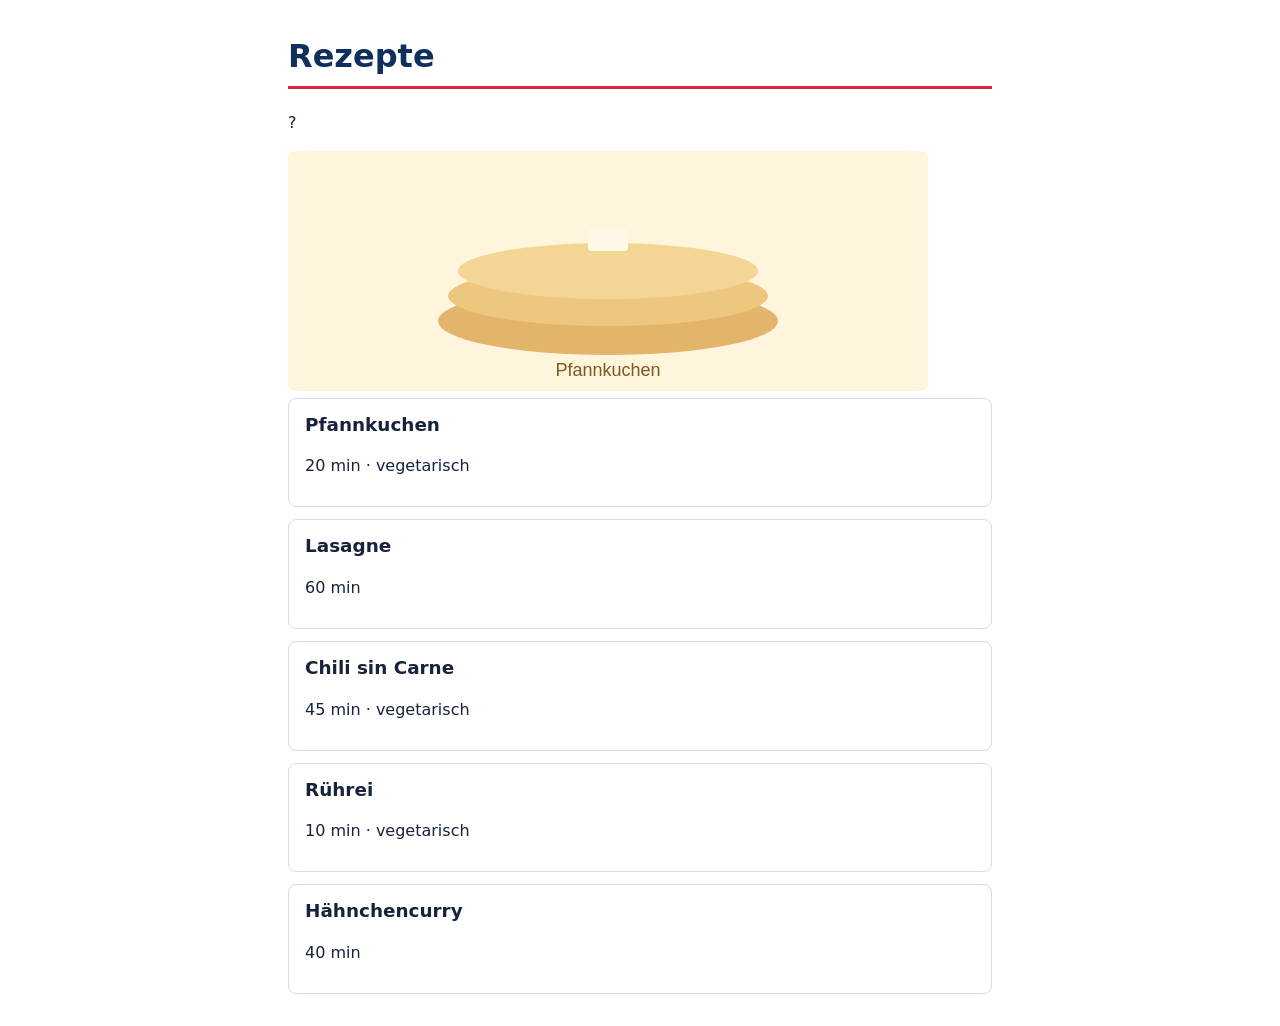
<file: day_05/exercise-5-2/index.html>
<!DOCTYPE html>
<html lang="de">
<head>
  <meta charset="UTF-8">
  <meta name="viewport" content="width=device-width, initial-scale=1.0">
  <title>Übung 5.2 - Elemente finden und verändern</title>
  <link rel="stylesheet" href="style.css">
  <script type="module" src="app.js"></script>
</head>
<body>
  <h1>Rezepte</h1>
  <p id="recipe-count">?</p>

  <img src="img/pancakes.svg" alt="">

  <article class="card">
    <h2>Pfannkuchen</h2>
    <p>20 min · vegetarisch</p>
  </article>
  <article class="card">
    <h2>Lasagne</h2>
    <p>60 min</p>
  </article>
  <article class="card">
    <h2>Chili sin Carne</h2>
    <p>45 min · vegetarisch</p>
  </article>
  <article class="card">
    <h2>Rührei</h2>
    <p>10 min · vegetarisch</p>
  </article>
  <article class="card">
    <h2>Hähnchencurry</h2>
    <p>40 min</p>
  </article>
</body>
</html>
</file>
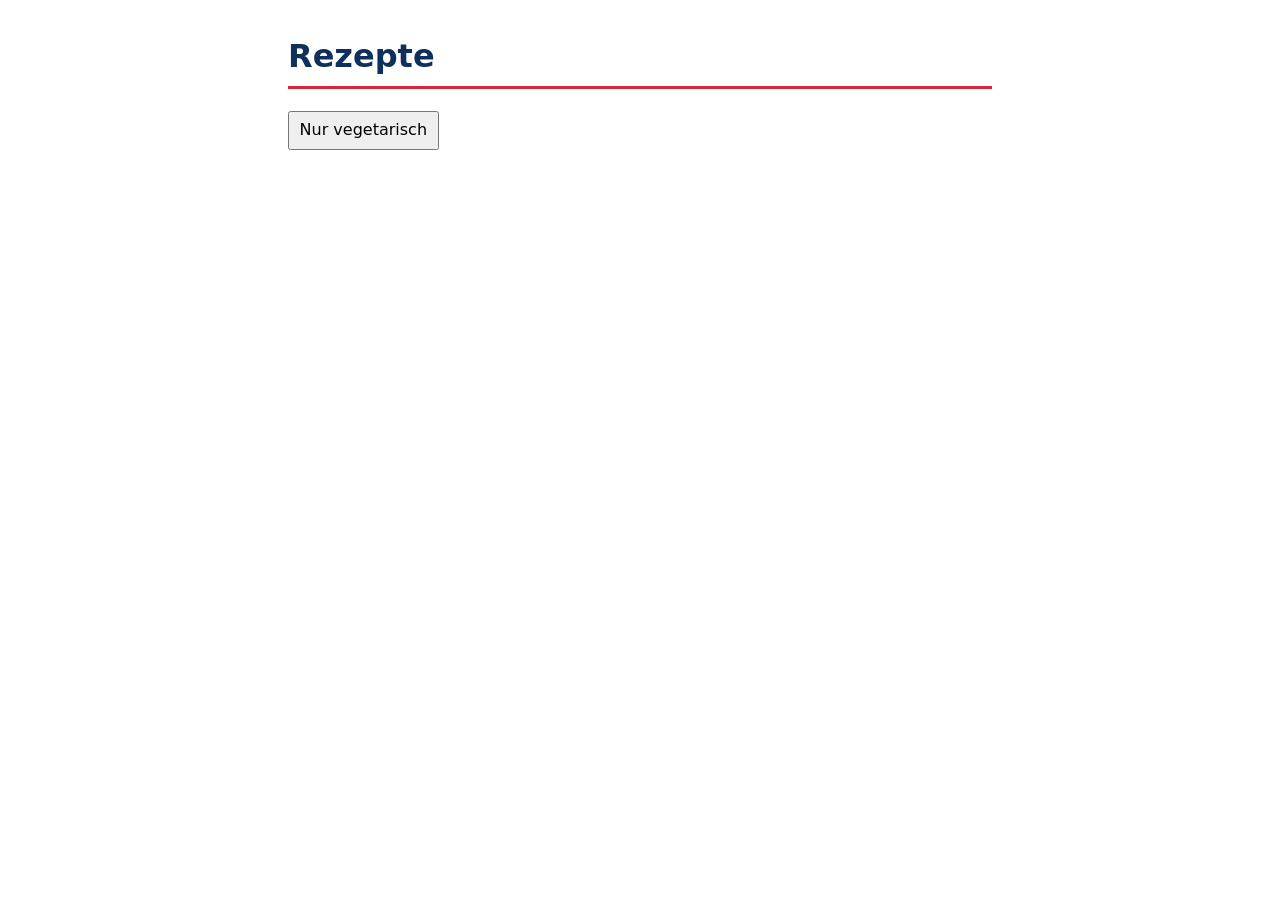
<file: day_05/exercise-5-3/index.html>
<!DOCTYPE html>
<html lang="de">
<head>
  <meta charset="UTF-8">
  <meta name="viewport" content="width=device-width, initial-scale=1.0">
  <title>Übung 5.3 - Liste rendern und Klicks</title>
  <link rel="stylesheet" href="style.css">
  <script type="module" src="app.js"></script>
</head>
<body>
  <h1>Rezepte</h1>

  <div class="toolbar">
    <button id="only-vegetarian">Nur vegetarisch</button>
  </div>

  <ul id="recipe-list"></ul>
</body>
</html>
</file>
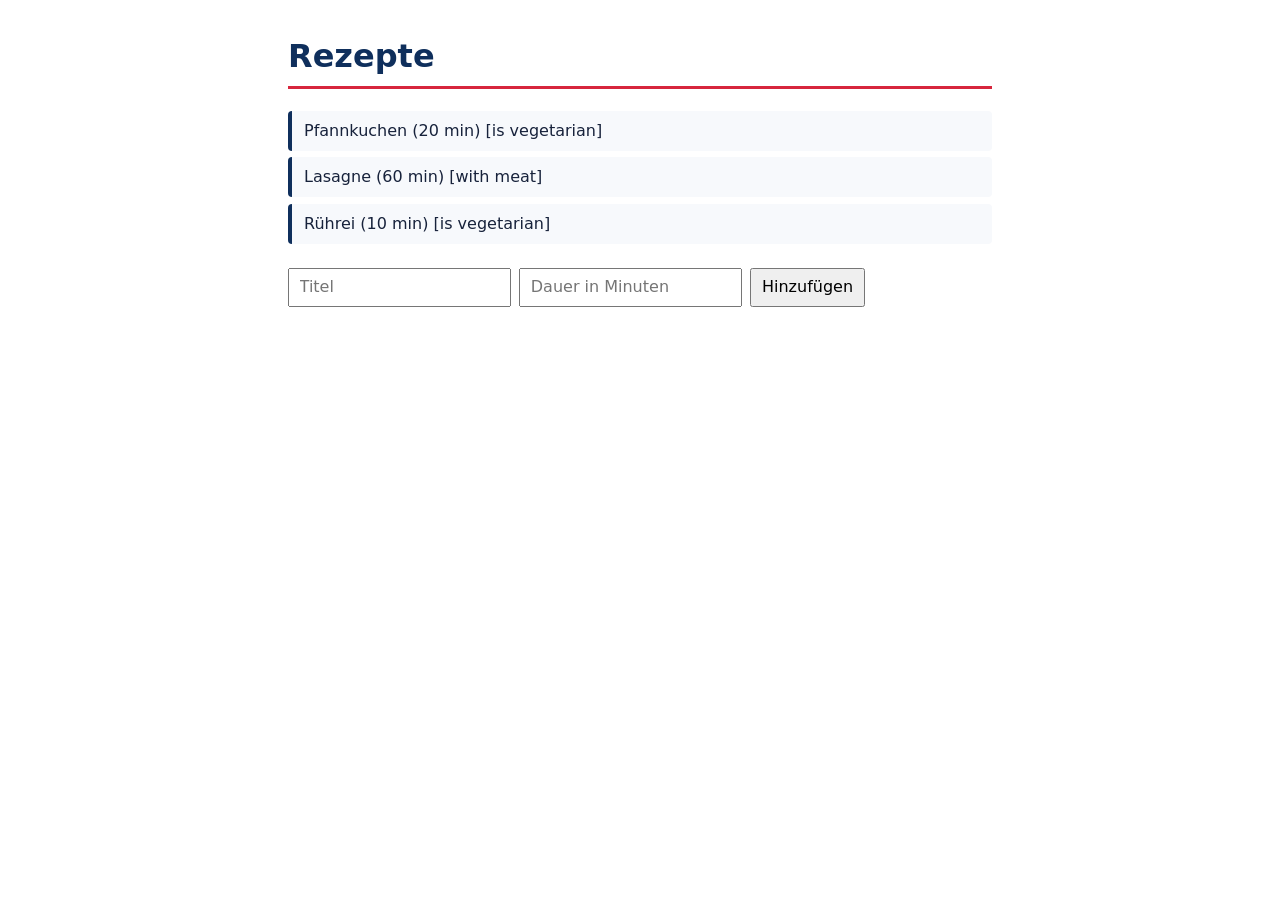
<file: day_05/exercise-5-4-plenum/index.html>
<!DOCTYPE html>
<html lang="de">
<head>
  <meta charset="UTF-8">
  <meta name="viewport" content="width=device-width, initial-scale=1.0">
  <title>Übung 5.4 - Formular</title>
  <link rel="stylesheet" href="style.css">
  <script type="module" src="app.js"></script>
</head>
<body>
  <h1>Rezepte</h1>
  <ul id="recipe-list"></ul>

  <form id="recipe-form">
    <input id="title-input" name="title" placeholder="Titel">
    <input id="duration-input" name="duration" type="number" placeholder="Dauer in Minuten">
    <button>Hinzufügen</button>
  </form>
  <p id="error-message" class="error"></p>
</body>
</html>
</file>
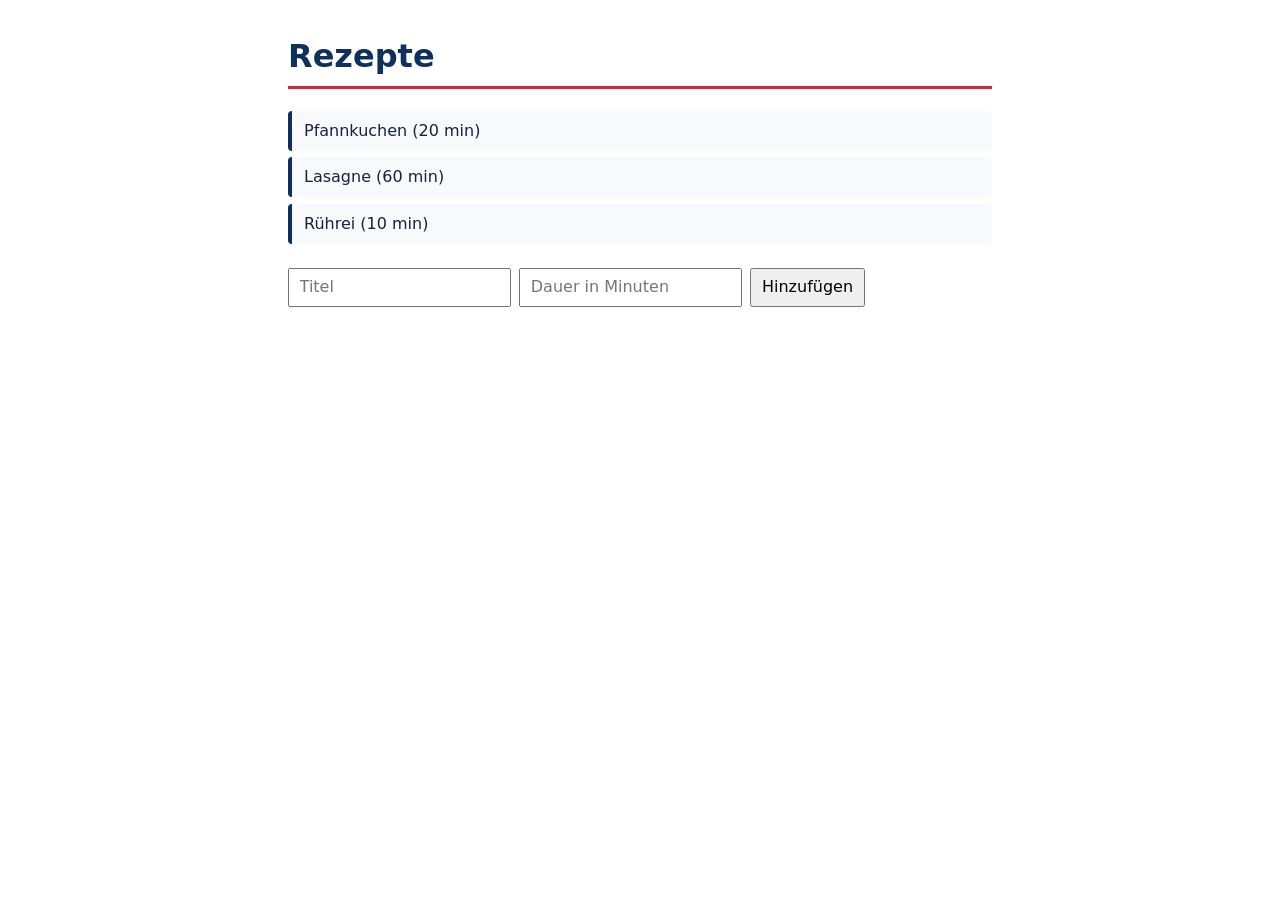
<file: day_05/exercise-5-4/index.html>
<!DOCTYPE html>
<html lang="de">
<head>
  <meta charset="UTF-8">
  <meta name="viewport" content="width=device-width, initial-scale=1.0">
  <title>Übung 5.4 - Formular</title>
  <link rel="stylesheet" href="style.css">
  <script type="module" src="app.js"></script>
</head>
<body>
  <h1>Rezepte</h1>

  <ul id="recipe-list"></ul>

  <form id="recipe-form">
    <input id="title-input" name="title" placeholder="Titel">
    <input id="duration-input" name="duration" type="number" placeholder="Dauer in Minuten">
    <button>Hinzufügen</button>
  </form>
  <p id="error-message" class="error"></p>
</body>
</html>
</file>
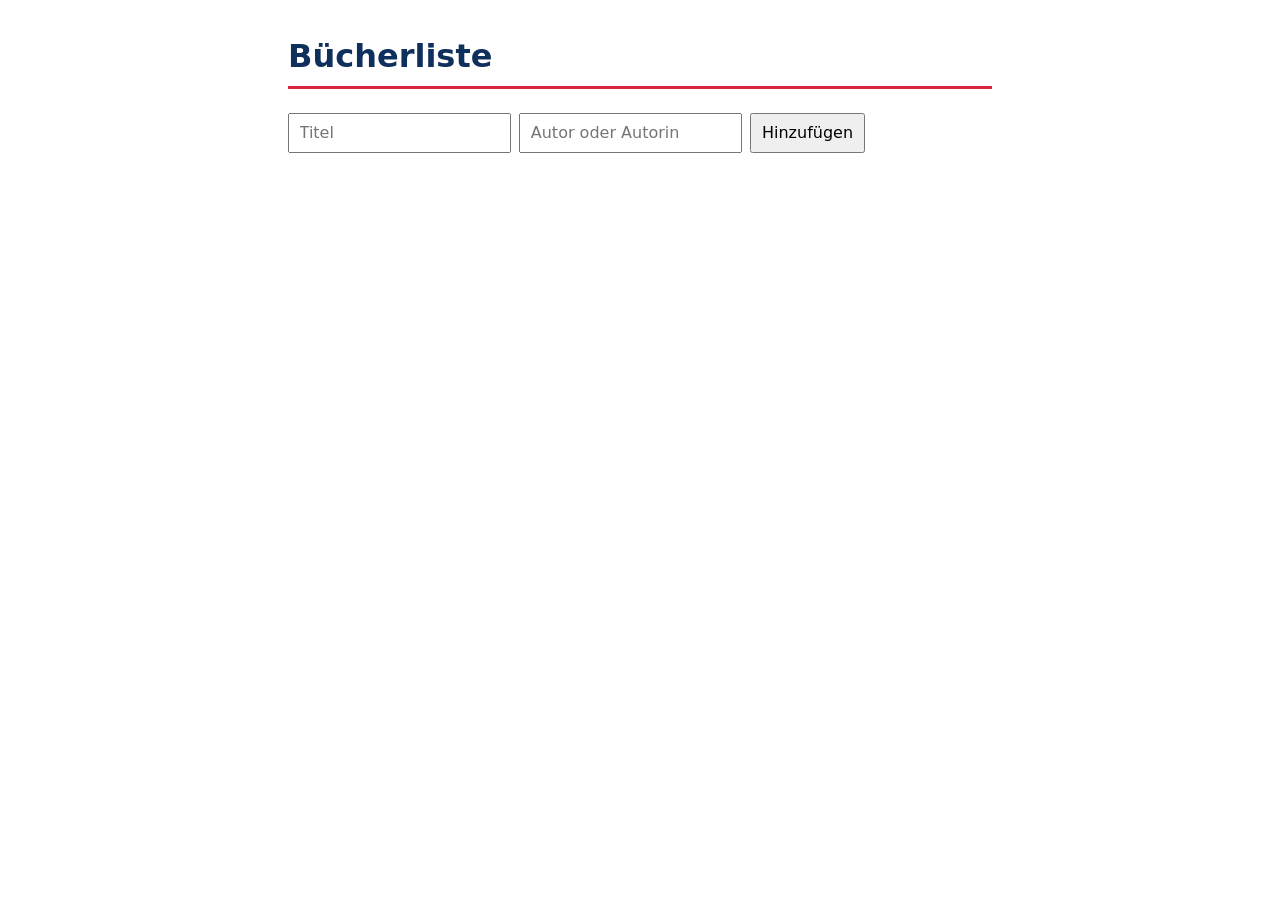
<file: day_05/exercise-5-5/index.html>
<!DOCTYPE html>
<html lang="de">
<head>
  <meta charset="UTF-8">
  <meta name="viewport" content="width=device-width, initial-scale=1.0">
  <title>Bücherliste</title>
  <link rel="stylesheet" href="style.css">
  <script src="app.js"></script>
</head>
<body>
  <h1>Bücherliste</h1>
  <p id="available-count"></p>

  <ul id="book-list"></ul>

  <form id="book-form">
    <input id="title-input" placeholder="Titel">
    <input id="author-input" name="author" placeholder="Autor oder Autorin">
    <button>Hinzufügen</button>
  </form>
  <p id="error-message" class="error"></p>
</body>
</html>
</file>
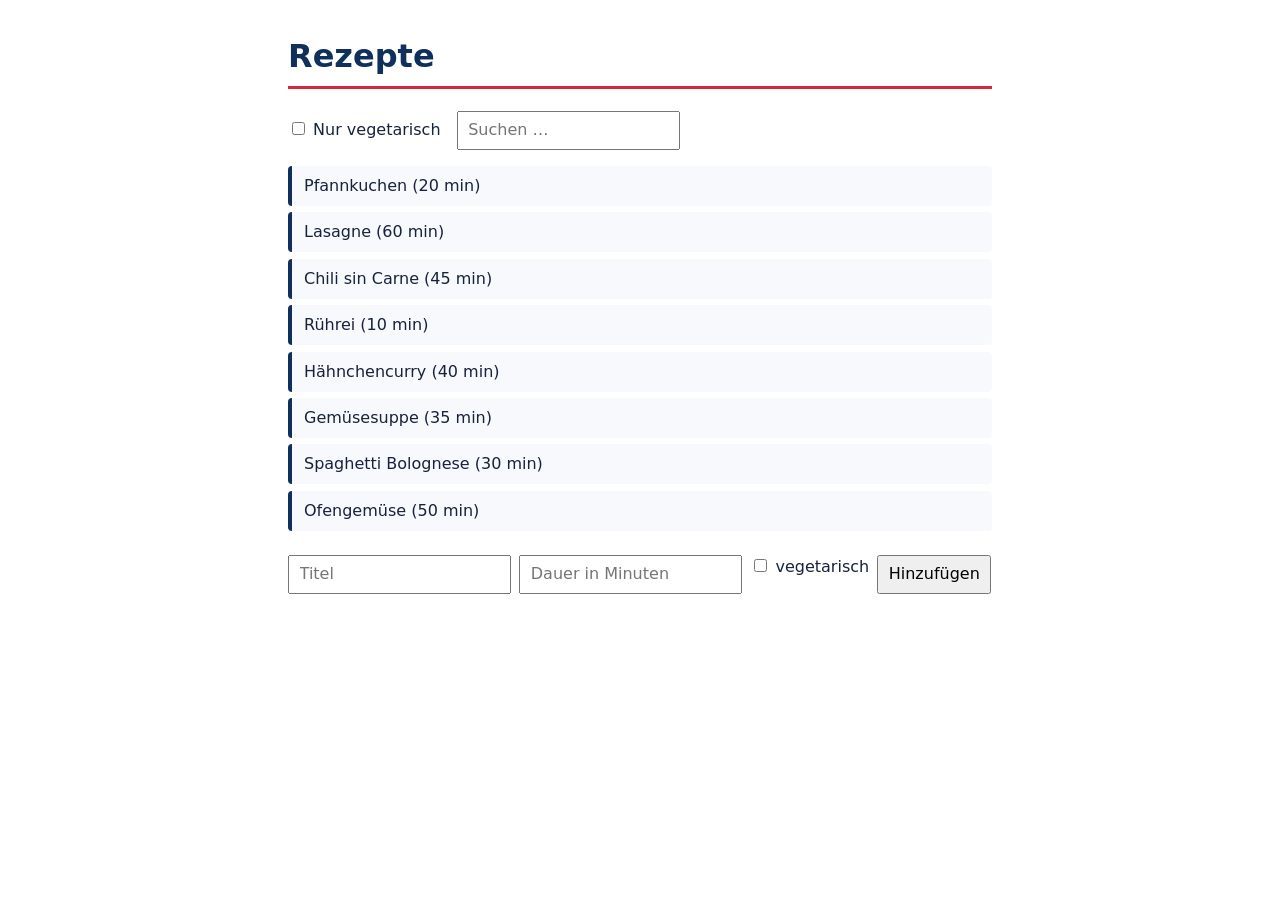
<file: day_06/exercise-6-1/index.html>
<!DOCTYPE html>
<html lang="de">
<head>
  <meta charset="UTF-8">
  <meta name="viewport" content="width=device-width, initial-scale=1.0">
  <title>Übung 6.1 - Die Rezeptliste umbauen</title>
  <link rel="stylesheet" href="style.css">
  <script type="module" src="app.js"></script>
</head>
<body>
  <h1>Rezepte</h1>

  <div class="toolbar">
    <label><input id="only-vegetarian" type="checkbox"> Nur vegetarisch</label>
    <input id="search-input" type="search" placeholder="Suchen …">
  </div>
  <p id="recipe-count"></p>

  <ul id="recipe-list"></ul>

  <form id="recipe-form">
    <input id="title-input" placeholder="Titel">
    <input id="duration-input" type="number" placeholder="Dauer in Minuten">
    <label><input id="vegetarian-input" type="checkbox"> vegetarisch</label>
    <button>Hinzufügen</button>
  </form>
  <p id="error-message" class="error"></p>
</body>
</html>
</file>
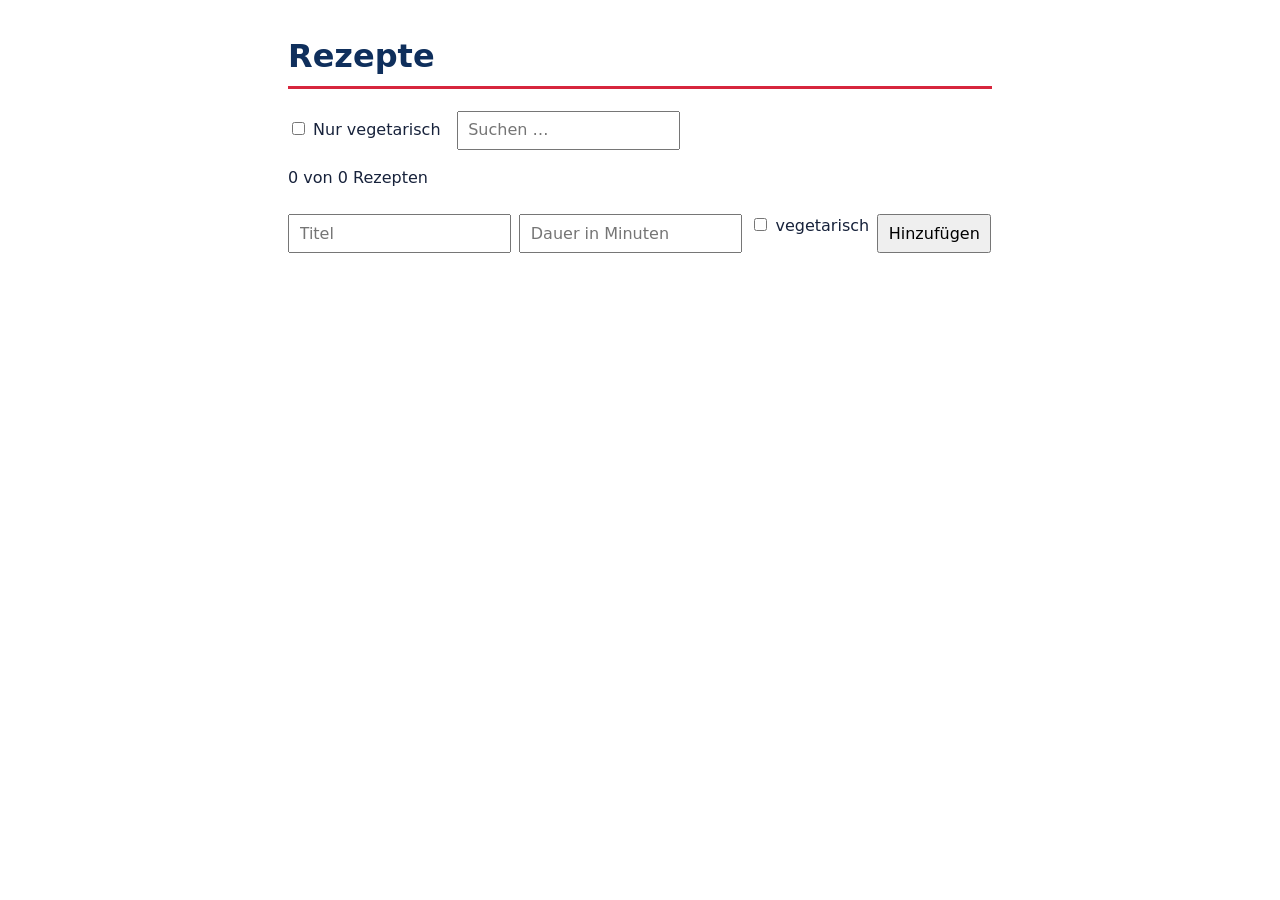
<file: day_06/exercise-6-2/index.html>
<!DOCTYPE html>
<html lang="de">
<head>
  <meta charset="UTF-8">
  <meta name="viewport" content="width=device-width, initial-scale=1.0">
  <title>Übung 6.2 - Rezepte laden</title>
  <link rel="stylesheet" href="style.css">
  <script type="module" src="app.js"></script>
</head>
<body>
  <h1>Rezepte</h1>

  <div class="toolbar">
    <label><input id="only-vegetarian" type="checkbox"> Nur vegetarisch</label>
    <input id="search-input" type="search" placeholder="Suchen …">
  </div>
  <p id="recipe-count"></p>

  <ul id="recipe-list"></ul>

  <form id="recipe-form">
    <input id="title-input" placeholder="Titel">
    <input id="duration-input" type="number" placeholder="Dauer in Minuten">
    <label><input id="vegetarian-input" type="checkbox"> vegetarisch</label>
    <button>Hinzufügen</button>
  </form>
  <p id="error-message" class="error"></p>
</body>
</html>
</file>
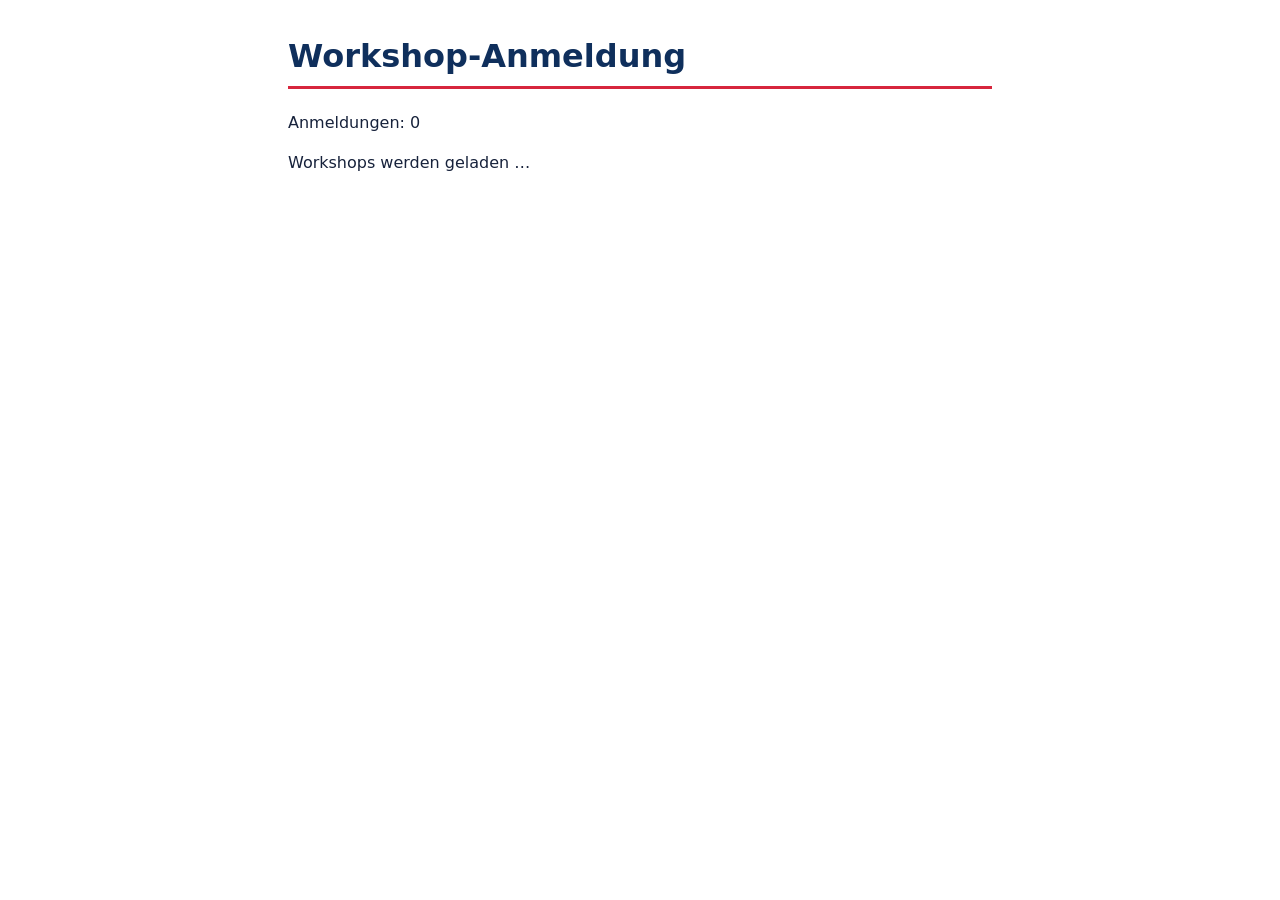
<file: day_06/exercise-6-3/index.html>
<!DOCTYPE html>
<html lang="de">
<head>
  <meta charset="UTF-8">
  <meta name="viewport" content="width=device-width, initial-scale=1.0">
  <title>Workshop-Anmeldung</title>
  <link rel="stylesheet" href="style.css">
  <script type="module" src="app.js"></script>
</head>
<body>
  <h1>Workshop-Anmeldung</h1>
  <p id="signup-count"></p>

  <ul id="workshop-list"></ul>
</body>
</html>
</file>
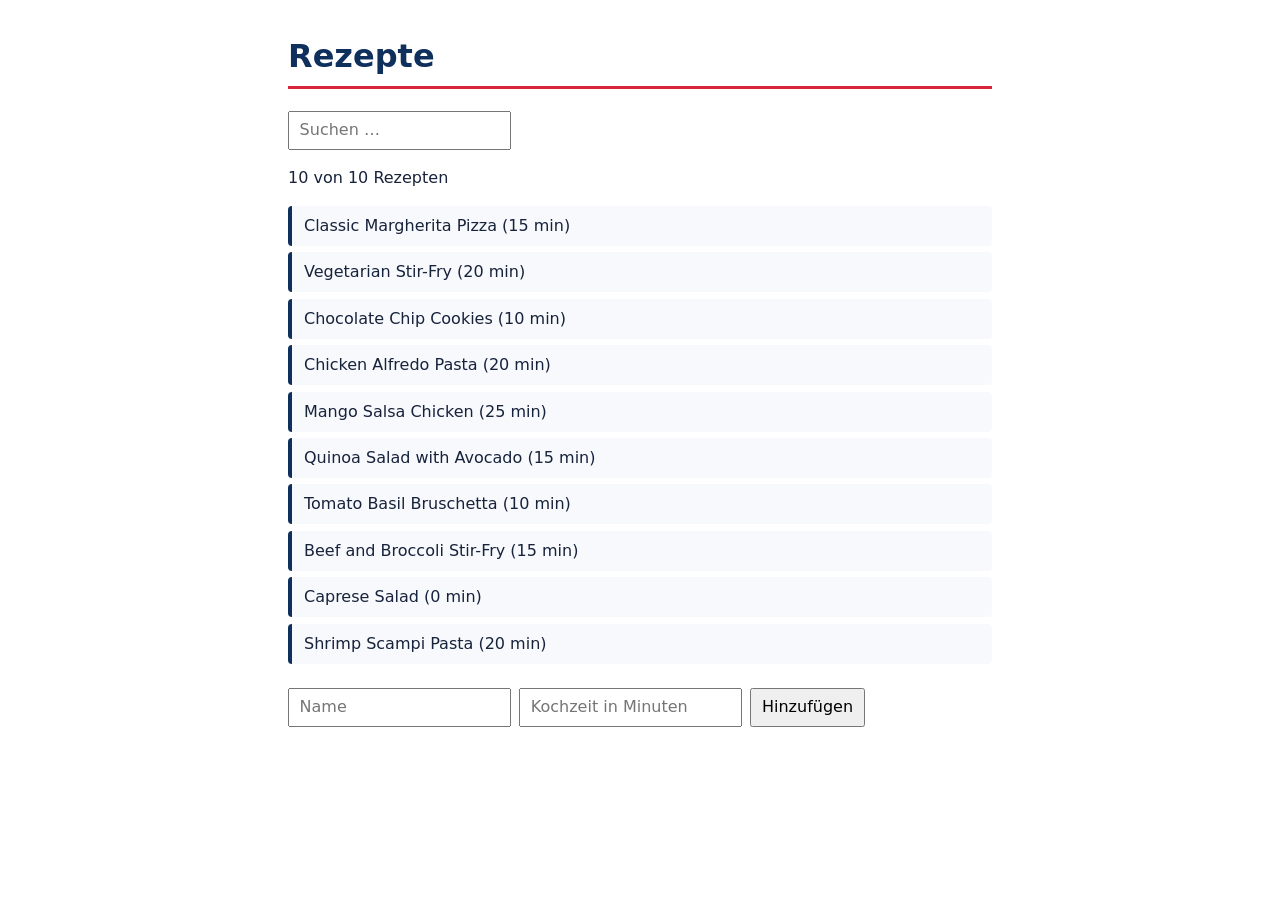
<file: day_07/exercise-7-1/index.html>
<!DOCTYPE html>
<html lang="de">
<head>
  <meta charset="UTF-8">
  <meta name="viewport" content="width=device-width, initial-scale=1.0">
  <title>Übung 7.1 - Rezepte von einer API</title>
  <link rel="stylesheet" href="style.css">
  <script type="module" src="app.js"></script>
</head>
<body>
  <h1>Rezepte</h1>

  <div class="toolbar">
    <input id="search-input" type="search" placeholder="Suchen …">
  </div>
  <p id="recipe-count"></p>

  <ul id="recipe-list"></ul>

  <form id="recipe-form">
    <input id="name-input" placeholder="Name">
    <input id="duration-input" type="number" placeholder="Kochzeit in Minuten">
    <button>Hinzufügen</button>
  </form>
  <p id="error-message" class="error"></p>
</body>
</html>
</file>
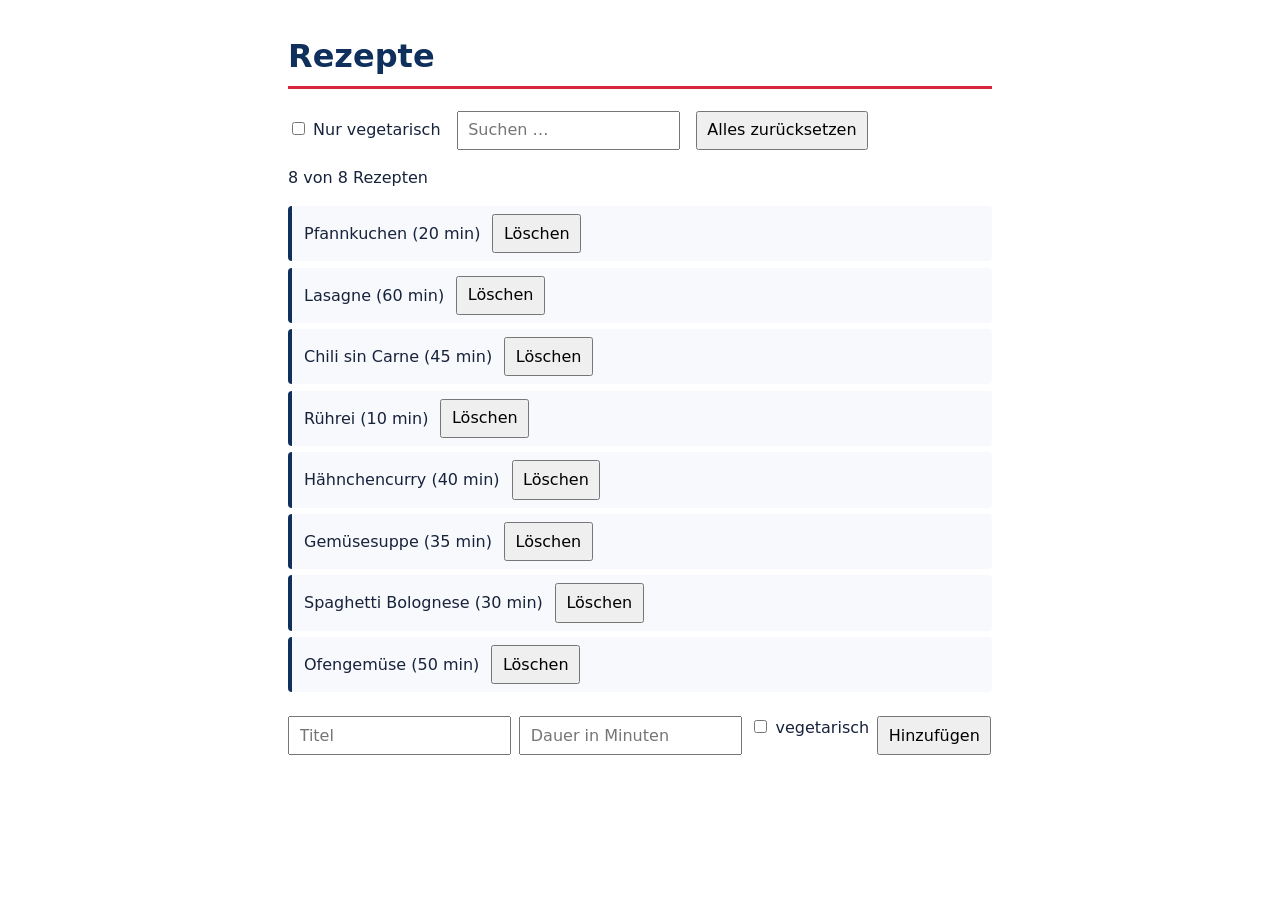
<file: day_07/exercise-7-2/index.html>
<!DOCTYPE html>
<html lang="de">
<head>
  <meta charset="UTF-8">
  <meta name="viewport" content="width=device-width, initial-scale=1.0">
  <title>Übung 7.2 - Rezepte merken, Filter teilen</title>
  <link rel="stylesheet" href="style.css">
  <script type="module" src="app.js"></script>
</head>
<body>
  <h1>Rezepte</h1>

  <div class="toolbar">
    <label><input id="only-vegetarian" type="checkbox"> Nur vegetarisch</label>
    <input id="search-input" type="search" placeholder="Suchen …">
    <!-- Ausbau B -->
    <button id="reset-button" type="button">Alles zurücksetzen</button>
  </div>
  <p id="recipe-count"></p>

  <ul id="recipe-list"></ul>

  <!-- Ausbau A: die Detailansicht -->
  <section id="recipe-detail" class="card" hidden></section>

  <form id="recipe-form">
    <input id="title-input" placeholder="Titel">
    <input id="duration-input" type="number" placeholder="Dauer in Minuten">
    <label><input id="vegetarian-input" type="checkbox"> vegetarisch</label>
    <button>Hinzufügen</button>
  </form>
  <p id="error-message" class="error"></p>
</body>
</html>
</file>
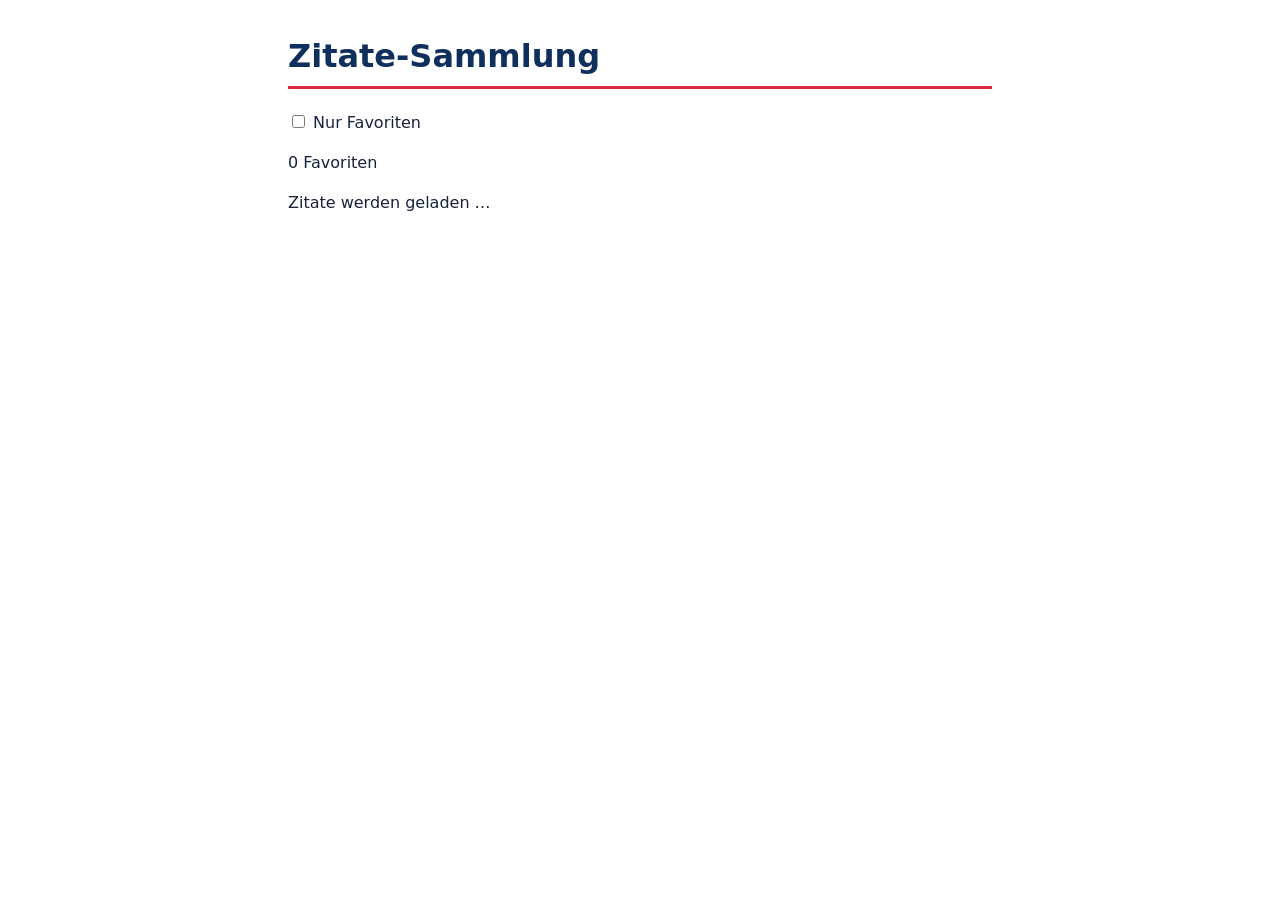
<file: day_07/exercise-7-3/index.html>
<!DOCTYPE html>
<html lang="de">
<head>
  <meta charset="UTF-8">
  <meta name="viewport" content="width=device-width, initial-scale=1.0">
  <title>Zitate-Sammlung</title>
  <link rel="stylesheet" href="style.css">
  <script type="module" src="app.js"></script>
</head>
<body>
  <h1>Zitate-Sammlung</h1>

  <div class="toolbar">
    <label><input id="only-favorites" type="checkbox"> Nur Favoriten</label>
  </div>
  <p id="favorite-count"></p>

  <ul id="quote-list"></ul>
</body>
</html>
</file>
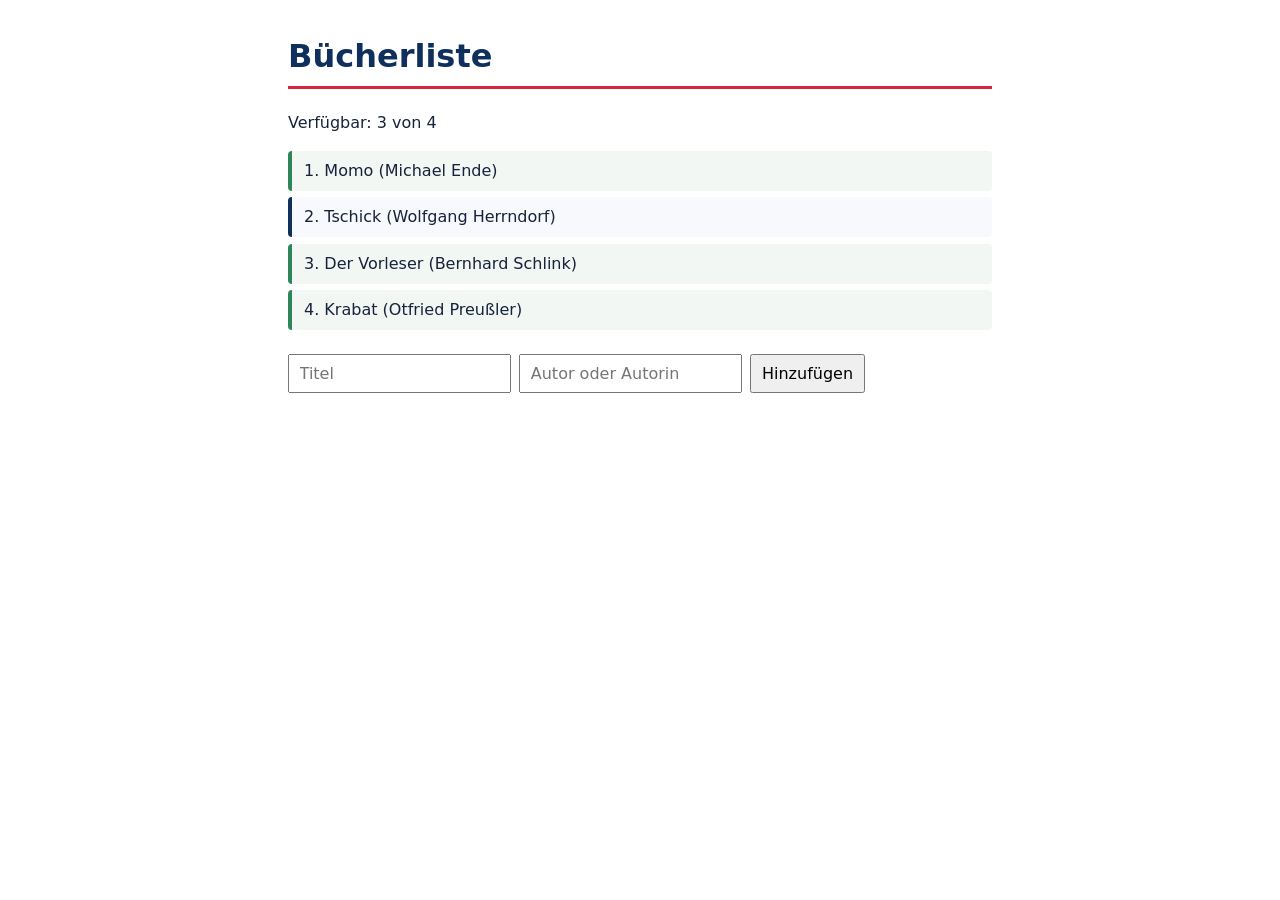
<file: day_05/solution/exercise-5-5/index.html>
<!DOCTYPE html>
<html lang="de">
<head>
  <meta charset="UTF-8">
  <meta name="viewport" content="width=device-width, initial-scale=1.0">
  <title>Bücherliste</title>
  <link rel="stylesheet" href="style.css">
  <!--
    FEHLER 1 behoben: Beim <script> fehlte  type="module" .
    Erkennungszeichen: die einzige rote Meldung -
      Uncaught TypeError: Cannot read properties of null (reading 'addEventListener')
    Die Meldung zeigt die FOLGE: form ist null. Die URSACHE: Ohne
    type="module" läuft das Skript sofort, beim Lesen des <head> -
    und da gibt es das Formular noch nicht. Ein Modul wartet, bis die
    Seite fertig gelesen ist.
  -->
  <script type="module" src="app.js"></script>
</head>
<body>
  <h1>Bücherliste</h1>
  <p id="available-count"></p>

  <ul id="book-list"></ul>

  <form id="book-form">
    <!--
      FEHLER 3 behoben: Beim Titelfeld fehlte  name="title" .
      Erkennungszeichen: Beim Absenden die Meldung
        Cannot read properties of undefined (reading 'trim')
      - solange Fehler 5 noch drin ist, nur mit "Preserve log" zu sehen.
      Breakpoint auf die Zeile mit data.title: data ist
      { author: "..." } - title fehlt ganz. FormData nimmt nur Felder
      mit name.
    -->
    <input id="title-input" name="title" placeholder="Titel">
    <input id="author-input" name="author" placeholder="Autor oder Autorin">
    <button>Hinzufügen</button>
  </form>
  <p id="error-message" class="error"></p>
</body>
</html>
</file>
<file: day_05/exercise-5-2/style.css>
/* ============================================================
   Gemeinsames Aussehen für die Browser-Übungen.
   Hier musst du nichts ändern - JavaScript schaltet nur Klassen um.
   ============================================================ */

body {
  font-family: system-ui, sans-serif;
  max-width: 44rem;
  margin: 2rem auto;
  padding: 0 1.5rem;
  line-height: 1.5;
  color: #17223b;
}

h1 {
  color: #0f2f5c;
  border-bottom: 3px solid #d7263d;
  padding-bottom: .4rem;
}

ul, ol {
  padding-left: 0;
  list-style: none;
}

li {
  padding: .5rem .75rem;
  margin-bottom: .4rem;
  background: #f7f9fc;
  border-left: 4px solid #0f2f5c;
  border-radius: 4px;
  cursor: pointer;
}

li button {
  margin-left: .75rem;
}

form {
  display: flex;
  flex-wrap: wrap;
  gap: .5rem;
  margin: 1.5rem 0 .5rem;
}

input, button {
  font: inherit;
  padding: .35rem .6rem;
}

.toolbar {
  display: flex;
  flex-wrap: wrap;
  gap: 1rem;
  align-items: center;
  margin-bottom: 1rem;
}

.card {
  padding: .75rem 1rem;
  margin-bottom: .75rem;
  border: 1px solid #d4dbe8;
  border-radius: 8px;
}

.card h2 {
  margin: 0 0 .25rem;
  font-size: 1.15rem;
}

img {
  max-width: 100%;
  border-radius: 8px;
}

/* ---- Zustände, die JavaScript an- und ausschaltet ---- */

.long {
  border-color: #d7263d;
  background: #fdf1f2;
}

.highlight {
  border-color: #2f855a;
  background: #f2f7f4;
}

.done {
  text-decoration: line-through;
  opacity: .55;
}

.available {
  border-left-color: #2f855a;
  background: #f2f7f4;
}

.error {
  color: #8b1a26;
  font-weight: 600;
  min-height: 1.5em;
}
</file>
<file: day_05/exercise-5-3/style.css>
/* ============================================================
   Gemeinsames Aussehen für die Browser-Übungen.
   Hier musst du nichts ändern - JavaScript schaltet nur Klassen um.
   ============================================================ */

body {
  font-family: system-ui, sans-serif;
  max-width: 44rem;
  margin: 2rem auto;
  padding: 0 1.5rem;
  line-height: 1.5;
  color: #17223b;
}

h1 {
  color: #0f2f5c;
  border-bottom: 3px solid #d7263d;
  padding-bottom: .4rem;
}

ul, ol {
  padding-left: 0;
  list-style: none;
}

li {
  padding: .5rem .75rem;
  margin-bottom: .4rem;
  background: #f7f9fc;
  border-left: 4px solid #0f2f5c;
  border-radius: 4px;
  cursor: pointer;
}

li button {
  margin-left: .75rem;
}

form {
  display: flex;
  flex-wrap: wrap;
  gap: .5rem;
  margin: 1.5rem 0 .5rem;
}

input, button {
  font: inherit;
  padding: .35rem .6rem;
}

.toolbar {
  display: flex;
  flex-wrap: wrap;
  gap: 1rem;
  align-items: center;
  margin-bottom: 1rem;
}

.card {
  padding: .75rem 1rem;
  margin-bottom: .75rem;
  border: 1px solid #d4dbe8;
  border-radius: 8px;
}

.card h2 {
  margin: 0 0 .25rem;
  font-size: 1.15rem;
}

img {
  max-width: 100%;
  border-radius: 8px;
}

/* ---- Zustände, die JavaScript an- und ausschaltet ---- */

.long {
  border-color: #d7263d;
  background: #fdf1f2;
}

.highlight {
  border-color: #2f855a;
  background: #f2f7f4;
}

.done {
  text-decoration: line-through;
  opacity: .55;
}

.available {
  border-left-color: #2f855a;
  background: #f2f7f4;
}

.error {
  color: #8b1a26;
  font-weight: 600;
  min-height: 1.5em;
}
</file>
<file: day_05/exercise-5-4-plenum/style.css>
/* ============================================================
   Gemeinsames Aussehen für die Browser-Übungen.
   Hier musst du nichts ändern - JavaScript schaltet nur Klassen um.
   ============================================================ */

body {
  font-family: system-ui, sans-serif;
  max-width: 44rem;
  margin: 2rem auto;
  padding: 0 1.5rem;
  line-height: 1.5;
  color: #17223b;
}

h1 {
  color: #0f2f5c;
  border-bottom: 3px solid #d7263d;
  padding-bottom: .4rem;
}

ul, ol {
  padding-left: 0;
  list-style: none;
}

li {
  padding: .5rem .75rem;
  margin-bottom: .4rem;
  background: #f7f9fc;
  border-left: 4px solid #0f2f5c;
  border-radius: 4px;
  cursor: pointer;
}

li button {
  margin-left: .75rem;
}

form {
  display: flex;
  flex-wrap: wrap;
  gap: .5rem;
  margin: 1.5rem 0 .5rem;
}

input, button {
  font: inherit;
  padding: .35rem .6rem;
}

.toolbar {
  display: flex;
  flex-wrap: wrap;
  gap: 1rem;
  align-items: center;
  margin-bottom: 1rem;
}

.card {
  padding: .75rem 1rem;
  margin-bottom: .75rem;
  border: 1px solid #d4dbe8;
  border-radius: 8px;
}

.card h2 {
  margin: 0 0 .25rem;
  font-size: 1.15rem;
}

img {
  max-width: 100%;
  border-radius: 8px;
}

/* ---- Zustände, die JavaScript an- und ausschaltet ---- */

.long {
  border-color: #d7263d;
  background: #fdf1f2;
}

.highlight {
  border-color: #2f855a;
  background: #f2f7f4;
}

.done {
  text-decoration: line-through;
  opacity: .55;
}

.available {
  border-left-color: #2f855a;
  background: #f2f7f4;
}

.error {
  color: #8b1a26;
  font-weight: 600;
  min-height: 1.5em;
}
</file>
<file: day_05/exercise-5-4/style.css>
/* ============================================================
   Gemeinsames Aussehen für die Browser-Übungen.
   Hier musst du nichts ändern - JavaScript schaltet nur Klassen um.
   ============================================================ */

body {
  font-family: system-ui, sans-serif;
  max-width: 44rem;
  margin: 2rem auto;
  padding: 0 1.5rem;
  line-height: 1.5;
  color: #17223b;
}

h1 {
  color: #0f2f5c;
  border-bottom: 3px solid #d7263d;
  padding-bottom: .4rem;
}

ul, ol {
  padding-left: 0;
  list-style: none;
}

li {
  padding: .5rem .75rem;
  margin-bottom: .4rem;
  background: #f7f9fc;
  border-left: 4px solid #0f2f5c;
  border-radius: 4px;
  cursor: pointer;
}

li button {
  margin-left: .75rem;
}

form {
  display: flex;
  flex-wrap: wrap;
  gap: .5rem;
  margin: 1.5rem 0 .5rem;
}

input, button {
  font: inherit;
  padding: .35rem .6rem;
}

.toolbar {
  display: flex;
  flex-wrap: wrap;
  gap: 1rem;
  align-items: center;
  margin-bottom: 1rem;
}

.card {
  padding: .75rem 1rem;
  margin-bottom: .75rem;
  border: 1px solid #d4dbe8;
  border-radius: 8px;
}

.card h2 {
  margin: 0 0 .25rem;
  font-size: 1.15rem;
}

img {
  max-width: 100%;
  border-radius: 8px;
}

/* ---- Zustände, die JavaScript an- und ausschaltet ---- */

.long {
  border-color: #d7263d;
  background: #fdf1f2;
}

.highlight {
  border-color: #2f855a;
  background: #f2f7f4;
}

.done {
  text-decoration: line-through;
  opacity: .55;
}

.available {
  border-left-color: #2f855a;
  background: #f2f7f4;
}

.error {
  color: #8b1a26;
  font-weight: 600;
  min-height: 1.5em;
}
</file>
<file: day_05/exercise-5-5/style.css>
/* ============================================================
   Gemeinsames Aussehen für die Browser-Übungen.
   Hier musst du nichts ändern - JavaScript schaltet nur Klassen um.
   ============================================================ */

body {
  font-family: system-ui, sans-serif;
  max-width: 44rem;
  margin: 2rem auto;
  padding: 0 1.5rem;
  line-height: 1.5;
  color: #17223b;
}

h1 {
  color: #0f2f5c;
  border-bottom: 3px solid #d7263d;
  padding-bottom: .4rem;
}

ul, ol {
  padding-left: 0;
  list-style: none;
}

li {
  padding: .5rem .75rem;
  margin-bottom: .4rem;
  background: #f7f9fc;
  border-left: 4px solid #0f2f5c;
  border-radius: 4px;
  cursor: pointer;
}

li button {
  margin-left: .75rem;
}

form {
  display: flex;
  flex-wrap: wrap;
  gap: .5rem;
  margin: 1.5rem 0 .5rem;
}

input, button {
  font: inherit;
  padding: .35rem .6rem;
}

.toolbar {
  display: flex;
  flex-wrap: wrap;
  gap: 1rem;
  align-items: center;
  margin-bottom: 1rem;
}

.card {
  padding: .75rem 1rem;
  margin-bottom: .75rem;
  border: 1px solid #d4dbe8;
  border-radius: 8px;
}

.card h2 {
  margin: 0 0 .25rem;
  font-size: 1.15rem;
}

img {
  max-width: 100%;
  border-radius: 8px;
}

/* ---- Zustände, die JavaScript an- und ausschaltet ---- */

.long {
  border-color: #d7263d;
  background: #fdf1f2;
}

.highlight {
  border-color: #2f855a;
  background: #f2f7f4;
}

.done {
  text-decoration: line-through;
  opacity: .55;
}

.available {
  border-left-color: #2f855a;
  background: #f2f7f4;
}

.error {
  color: #8b1a26;
  font-weight: 600;
  min-height: 1.5em;
}
</file>
<file: day_06/exercise-6-1/style.css>
/* ============================================================
   Gemeinsames Aussehen für die Browser-Übungen.
   Hier musst du nichts ändern - JavaScript schaltet nur Klassen um.
   ============================================================ */

body {
  font-family: system-ui, sans-serif;
  max-width: 44rem;
  margin: 2rem auto;
  padding: 0 1.5rem;
  line-height: 1.5;
  color: #17223b;
}

h1 {
  color: #0f2f5c;
  border-bottom: 3px solid #d7263d;
  padding-bottom: .4rem;
}

ul, ol {
  padding-left: 0;
  list-style: none;
}

li {
  padding: .5rem .75rem;
  margin-bottom: .4rem;
  background: #f7f9fc;
  border-left: 4px solid #0f2f5c;
  border-radius: 4px;
  cursor: pointer;
}

li button {
  margin-left: .75rem;
}

form {
  display: flex;
  flex-wrap: wrap;
  gap: .5rem;
  margin: 1.5rem 0 .5rem;
}

input, button {
  font: inherit;
  padding: .35rem .6rem;
}

.toolbar {
  display: flex;
  flex-wrap: wrap;
  gap: 1rem;
  align-items: center;
  margin-bottom: 1rem;
}

.card {
  padding: .75rem 1rem;
  margin-bottom: .75rem;
  border: 1px solid #d4dbe8;
  border-radius: 8px;
}

.card h2 {
  margin: 0 0 .25rem;
  font-size: 1.15rem;
}

img {
  max-width: 100%;
  border-radius: 8px;
}

/* ---- Zustände, die JavaScript an- und ausschaltet ---- */

.long {
  border-color: #d7263d;
  background: #fdf1f2;
}

.highlight {
  border-color: #2f855a;
  background: #f2f7f4;
}

.done {
  text-decoration: line-through;
  opacity: .55;
}

.available {
  border-left-color: #2f855a;
  background: #f2f7f4;
}

.error {
  color: #8b1a26;
  font-weight: 600;
  min-height: 1.5em;
}
</file>
<file: day_06/exercise-6-2/style.css>
/* ============================================================
   Gemeinsames Aussehen für die Browser-Übungen.
   Hier musst du nichts ändern - JavaScript schaltet nur Klassen um.
   ============================================================ */

body {
  font-family: system-ui, sans-serif;
  max-width: 44rem;
  margin: 2rem auto;
  padding: 0 1.5rem;
  line-height: 1.5;
  color: #17223b;
}

h1 {
  color: #0f2f5c;
  border-bottom: 3px solid #d7263d;
  padding-bottom: .4rem;
}

ul, ol {
  padding-left: 0;
  list-style: none;
}

li {
  padding: .5rem .75rem;
  margin-bottom: .4rem;
  background: #f7f9fc;
  border-left: 4px solid #0f2f5c;
  border-radius: 4px;
  cursor: pointer;
}

li button {
  margin-left: .75rem;
}

form {
  display: flex;
  flex-wrap: wrap;
  gap: .5rem;
  margin: 1.5rem 0 .5rem;
}

input, button {
  font: inherit;
  padding: .35rem .6rem;
}

.toolbar {
  display: flex;
  flex-wrap: wrap;
  gap: 1rem;
  align-items: center;
  margin-bottom: 1rem;
}

.card {
  padding: .75rem 1rem;
  margin-bottom: .75rem;
  border: 1px solid #d4dbe8;
  border-radius: 8px;
}

.card h2 {
  margin: 0 0 .25rem;
  font-size: 1.15rem;
}

img {
  max-width: 100%;
  border-radius: 8px;
}

/* ---- Zustände, die JavaScript an- und ausschaltet ---- */

.long {
  border-color: #d7263d;
  background: #fdf1f2;
}

.highlight {
  border-color: #2f855a;
  background: #f2f7f4;
}

.done {
  text-decoration: line-through;
  opacity: .55;
}

.available {
  border-left-color: #2f855a;
  background: #f2f7f4;
}

.error {
  color: #8b1a26;
  font-weight: 600;
  min-height: 1.5em;
}
</file>
<file: day_06/exercise-6-3/style.css>
/* ============================================================
   Gemeinsames Aussehen für die Browser-Übungen.
   Hier musst du nichts ändern - JavaScript schaltet nur Klassen um.
   ============================================================ */

body {
  font-family: system-ui, sans-serif;
  max-width: 44rem;
  margin: 2rem auto;
  padding: 0 1.5rem;
  line-height: 1.5;
  color: #17223b;
}

h1 {
  color: #0f2f5c;
  border-bottom: 3px solid #d7263d;
  padding-bottom: .4rem;
}

ul, ol {
  padding-left: 0;
  list-style: none;
}

li {
  padding: .5rem .75rem;
  margin-bottom: .4rem;
  background: #f7f9fc;
  border-left: 4px solid #0f2f5c;
  border-radius: 4px;
  cursor: pointer;
}

li button {
  margin-left: .75rem;
}

form {
  display: flex;
  flex-wrap: wrap;
  gap: .5rem;
  margin: 1.5rem 0 .5rem;
}

input, button {
  font: inherit;
  padding: .35rem .6rem;
}

.toolbar {
  display: flex;
  flex-wrap: wrap;
  gap: 1rem;
  align-items: center;
  margin-bottom: 1rem;
}

.card {
  padding: .75rem 1rem;
  margin-bottom: .75rem;
  border: 1px solid #d4dbe8;
  border-radius: 8px;
}

.card h2 {
  margin: 0 0 .25rem;
  font-size: 1.15rem;
}

img {
  max-width: 100%;
  border-radius: 8px;
}

/* ---- Zustände, die JavaScript an- und ausschaltet ---- */

.long {
  border-color: #d7263d;
  background: #fdf1f2;
}

.highlight {
  border-color: #2f855a;
  background: #f2f7f4;
}

.done {
  text-decoration: line-through;
  opacity: .55;
}

.available {
  border-left-color: #2f855a;
  background: #f2f7f4;
}

.error {
  color: #8b1a26;
  font-weight: 600;
  min-height: 1.5em;
}
</file>
<file: day_07/exercise-7-1/style.css>
/* ============================================================
   Gemeinsames Aussehen für die Browser-Übungen.
   Hier musst du nichts ändern - JavaScript schaltet nur Klassen um.
   ============================================================ */

body {
  font-family: system-ui, sans-serif;
  max-width: 44rem;
  margin: 2rem auto;
  padding: 0 1.5rem;
  line-height: 1.5;
  color: #17223b;
}

h1 {
  color: #0f2f5c;
  border-bottom: 3px solid #d7263d;
  padding-bottom: .4rem;
}

ul, ol {
  padding-left: 0;
  list-style: none;
}

li {
  padding: .5rem .75rem;
  margin-bottom: .4rem;
  background: #f7f9fc;
  border-left: 4px solid #0f2f5c;
  border-radius: 4px;
  cursor: pointer;
}

li button {
  margin-left: .75rem;
}

form {
  display: flex;
  flex-wrap: wrap;
  gap: .5rem;
  margin: 1.5rem 0 .5rem;
}

input, button {
  font: inherit;
  padding: .35rem .6rem;
}

.toolbar {
  display: flex;
  flex-wrap: wrap;
  gap: 1rem;
  align-items: center;
  margin-bottom: 1rem;
}

.card {
  padding: .75rem 1rem;
  margin-bottom: .75rem;
  border: 1px solid #d4dbe8;
  border-radius: 8px;
}

.card h2 {
  margin: 0 0 .25rem;
  font-size: 1.15rem;
}

img {
  max-width: 100%;
  border-radius: 8px;
}

/* ---- Zustände, die JavaScript an- und ausschaltet ---- */

.long {
  border-color: #d7263d;
  background: #fdf1f2;
}

.highlight {
  border-color: #2f855a;
  background: #f2f7f4;
}

.done {
  text-decoration: line-through;
  opacity: .55;
}

.available {
  border-left-color: #2f855a;
  background: #f2f7f4;
}

.error {
  color: #8b1a26;
  font-weight: 600;
  min-height: 1.5em;
}
</file>
<file: day_07/exercise-7-2/style.css>
/* ============================================================
   Gemeinsames Aussehen für die Browser-Übungen.
   Hier musst du nichts ändern - JavaScript schaltet nur Klassen um.
   ============================================================ */

body {
  font-family: system-ui, sans-serif;
  max-width: 44rem;
  margin: 2rem auto;
  padding: 0 1.5rem;
  line-height: 1.5;
  color: #17223b;
}

h1 {
  color: #0f2f5c;
  border-bottom: 3px solid #d7263d;
  padding-bottom: .4rem;
}

ul, ol {
  padding-left: 0;
  list-style: none;
}

li {
  padding: .5rem .75rem;
  margin-bottom: .4rem;
  background: #f7f9fc;
  border-left: 4px solid #0f2f5c;
  border-radius: 4px;
  cursor: pointer;
}

li button {
  margin-left: .75rem;
}

form {
  display: flex;
  flex-wrap: wrap;
  gap: .5rem;
  margin: 1.5rem 0 .5rem;
}

input, button {
  font: inherit;
  padding: .35rem .6rem;
}

.toolbar {
  display: flex;
  flex-wrap: wrap;
  gap: 1rem;
  align-items: center;
  margin-bottom: 1rem;
}

.card {
  padding: .75rem 1rem;
  margin-bottom: .75rem;
  border: 1px solid #d4dbe8;
  border-radius: 8px;
}

.card h2 {
  margin: 0 0 .25rem;
  font-size: 1.15rem;
}

img {
  max-width: 100%;
  border-radius: 8px;
}

/* ---- Zustände, die JavaScript an- und ausschaltet ---- */

.long {
  border-color: #d7263d;
  background: #fdf1f2;
}

.highlight {
  border-color: #2f855a;
  background: #f2f7f4;
}

.done {
  text-decoration: line-through;
  opacity: .55;
}

.available {
  border-left-color: #2f855a;
  background: #f2f7f4;
}

.error {
  color: #8b1a26;
  font-weight: 600;
  min-height: 1.5em;
}
</file>
<file: day_07/exercise-7-3/style.css>
/* ============================================================
   Gemeinsames Aussehen für die Browser-Übungen.
   Hier musst du nichts ändern - JavaScript schaltet nur Klassen um.
   ============================================================ */

body {
  font-family: system-ui, sans-serif;
  max-width: 44rem;
  margin: 2rem auto;
  padding: 0 1.5rem;
  line-height: 1.5;
  color: #17223b;
}

h1 {
  color: #0f2f5c;
  border-bottom: 3px solid #d7263d;
  padding-bottom: .4rem;
}

ul, ol {
  padding-left: 0;
  list-style: none;
}

li {
  padding: .5rem .75rem;
  margin-bottom: .4rem;
  background: #f7f9fc;
  border-left: 4px solid #0f2f5c;
  border-radius: 4px;
  cursor: pointer;
}

li button {
  margin-left: .75rem;
}

form {
  display: flex;
  flex-wrap: wrap;
  gap: .5rem;
  margin: 1.5rem 0 .5rem;
}

input, button {
  font: inherit;
  padding: .35rem .6rem;
}

.toolbar {
  display: flex;
  flex-wrap: wrap;
  gap: 1rem;
  align-items: center;
  margin-bottom: 1rem;
}

.card {
  padding: .75rem 1rem;
  margin-bottom: .75rem;
  border: 1px solid #d4dbe8;
  border-radius: 8px;
}

.card h2 {
  margin: 0 0 .25rem;
  font-size: 1.15rem;
}

img {
  max-width: 100%;
  border-radius: 8px;
}

/* ---- Zustände, die JavaScript an- und ausschaltet ---- */

.long {
  border-color: #d7263d;
  background: #fdf1f2;
}

.highlight {
  border-color: #2f855a;
  background: #f2f7f4;
}

.done {
  text-decoration: line-through;
  opacity: .55;
}

.available {
  border-left-color: #2f855a;
  background: #f2f7f4;
}

.error {
  color: #8b1a26;
  font-weight: 600;
  min-height: 1.5em;
}
</file>
<file: day_05/solution/exercise-5-5/style.css>
/* ============================================================
   Gemeinsames Aussehen für die Browser-Übungen.
   Hier musst du nichts ändern - JavaScript schaltet nur Klassen um.
   ============================================================ */

body {
  font-family: system-ui, sans-serif;
  max-width: 44rem;
  margin: 2rem auto;
  padding: 0 1.5rem;
  line-height: 1.5;
  color: #17223b;
}

h1 {
  color: #0f2f5c;
  border-bottom: 3px solid #d7263d;
  padding-bottom: .4rem;
}

ul, ol {
  padding-left: 0;
  list-style: none;
}

li {
  padding: .5rem .75rem;
  margin-bottom: .4rem;
  background: #f7f9fc;
  border-left: 4px solid #0f2f5c;
  border-radius: 4px;
  cursor: pointer;
}

li button {
  margin-left: .75rem;
}

form {
  display: flex;
  flex-wrap: wrap;
  gap: .5rem;
  margin: 1.5rem 0 .5rem;
}

input, button {
  font: inherit;
  padding: .35rem .6rem;
}

.toolbar {
  display: flex;
  flex-wrap: wrap;
  gap: 1rem;
  align-items: center;
  margin-bottom: 1rem;
}

.card {
  padding: .75rem 1rem;
  margin-bottom: .75rem;
  border: 1px solid #d4dbe8;
  border-radius: 8px;
}

.card h2 {
  margin: 0 0 .25rem;
  font-size: 1.15rem;
}

img {
  max-width: 100%;
  border-radius: 8px;
}

/* ---- Zustände, die JavaScript an- und ausschaltet ---- */

.long {
  border-color: #d7263d;
  background: #fdf1f2;
}

.highlight {
  border-color: #2f855a;
  background: #f2f7f4;
}

.done {
  text-decoration: line-through;
  opacity: .55;
}

.available {
  border-left-color: #2f855a;
  background: #f2f7f4;
}

.error {
  color: #8b1a26;
  font-weight: 600;
  min-height: 1.5em;
}
</file>
